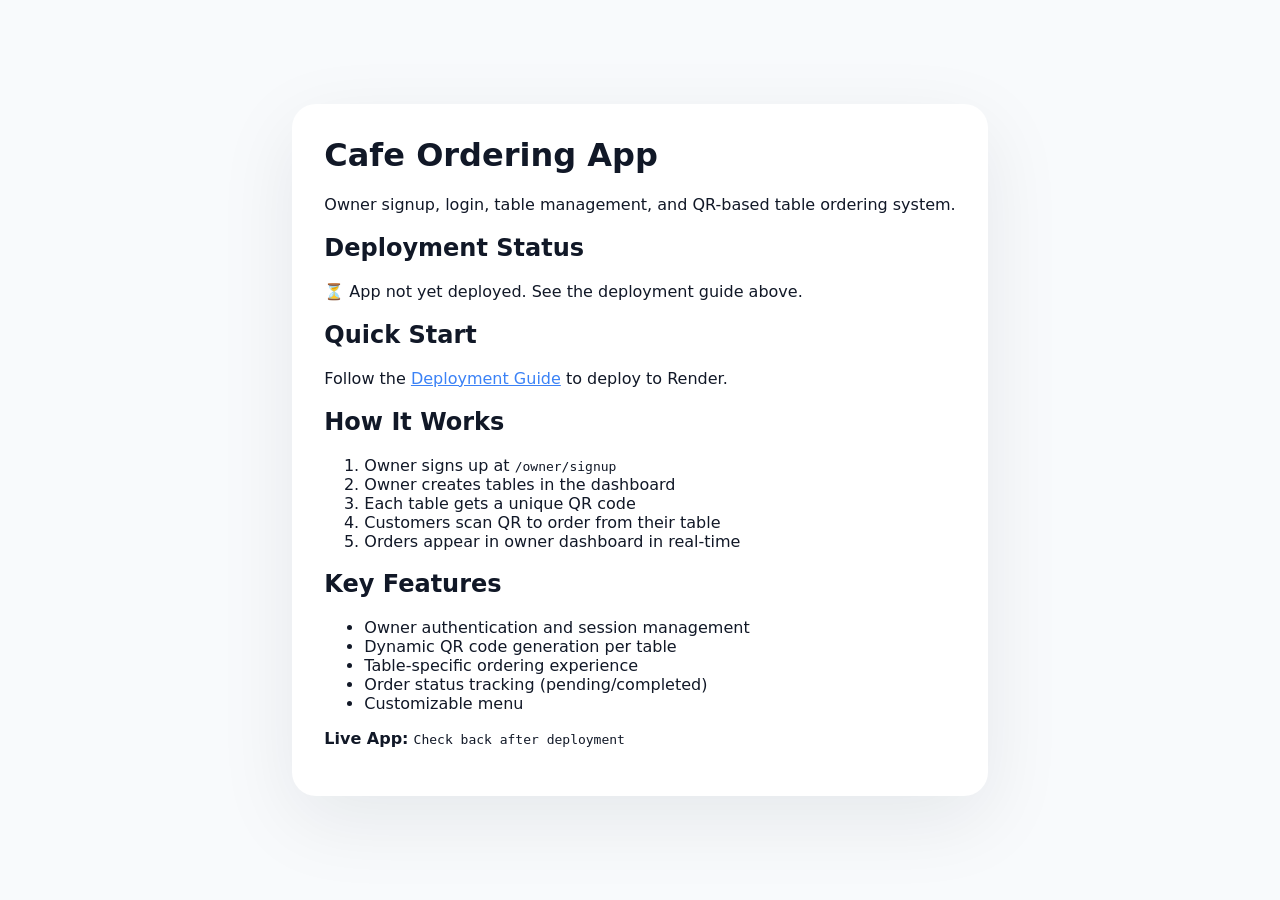
<file: docs/index.html>
<!DOCTYPE html>
<html lang="en">
  <head>
    <meta charset="UTF-8" />
    <meta name="viewport" content="width=device-width, initial-scale=1.0" />
    <title>Cafe Ordering App</title>
    <style>
      body {
        margin: 0;
        min-height: 100vh;
        display: flex;
        align-items: center;
        justify-content: center;
        font-family: Inter, system-ui, sans-serif;
        background: #f8fafc;
        color: #111827;
      }
      .card {
        max-width: 680px;
        margin: 1rem;
        padding: 2rem;
        border-radius: 24px;
        background: white;
        box-shadow: 0 24px 80px rgba(15, 23, 42, 0.08);
      }
      h1 {
        margin-top: 0;
      }
      a {
        color: #3b82f6;
      }
    </style>
  </head>
  <body>
    <div class="card">
      <h1>Cafe Ordering App</h1>
      <p>Owner signup, login, table management, and QR-based table ordering system.</p>
      
      <h2>Deployment Status</h2>
      <p id="status">🔄 Checking deployment status...</p>
      
      <h2>Quick Start</h2>
      <p>Follow the <a href="https://github.com/k89293676-creator/Cafe-ordering/blob/main/DEPLOYMENT.md">Deployment Guide</a> to deploy to Render.</p>
      
      <h2>How It Works</h2>
      <ol>
        <li>Owner signs up at <code>/owner/signup</code></li>
        <li>Owner creates tables in the dashboard</li>
        <li>Each table gets a unique QR code</li>
        <li>Customers scan QR to order from their table</li>
        <li>Orders appear in owner dashboard in real-time</li>
      </ol>
      
      <h2>Key Features</h2>
      <ul>
        <li>Owner authentication and session management</li>
        <li>Dynamic QR code generation per table</li>
        <li>Table-specific ordering experience</li>
        <li>Order status tracking (pending/completed)</li>
        <li>Customizable menu</li>
      </ul>
      
      <p><strong>Live App:</strong> <code id="live-url">Deploying...</code></p>
    </div>
    
    <script>
      // Check if app is deployed and update status
      async function checkDeployment() {
        try {
          // Replace with your actual Render URL when deployed
          const deployedUrl = localStorage.getItem('cafeAppUrl');
          if (deployedUrl) {
            document.getElementById('status').innerHTML = '✅ App is live!';
            document.getElementById('live-url').textContent = deployedUrl;
            // Create button to navigate to app
            const btn = document.createElement('a');
            btn.href = deployedUrl + '/owner/signup';
            btn.className = 'btn';
            btn.textContent = 'Go to Owner Portal';
            btn.style.display = 'inline-block';
            btn.style.marginTop = '1rem';
            btn.style.padding = '0.75rem 1.5rem';
            btn.style.background = '#3b82f6';
            btn.style.color = 'white';
            btn.style.textDecoration = 'none';
            btn.style.borderRadius = '12px';
            document.querySelector('.card').appendChild(btn);
          } else {
            document.getElementById('status').innerHTML = '⏳ App not yet deployed. See the deployment guide above.';
            document.getElementById('live-url').textContent = 'Check back after deployment';
          }
        } catch (e) {
          document.getElementById('status').innerHTML = '❌ Deployment status unavailable';
        }
      }
      checkDeployment();
    </script>
  </body>
</html>
</file>
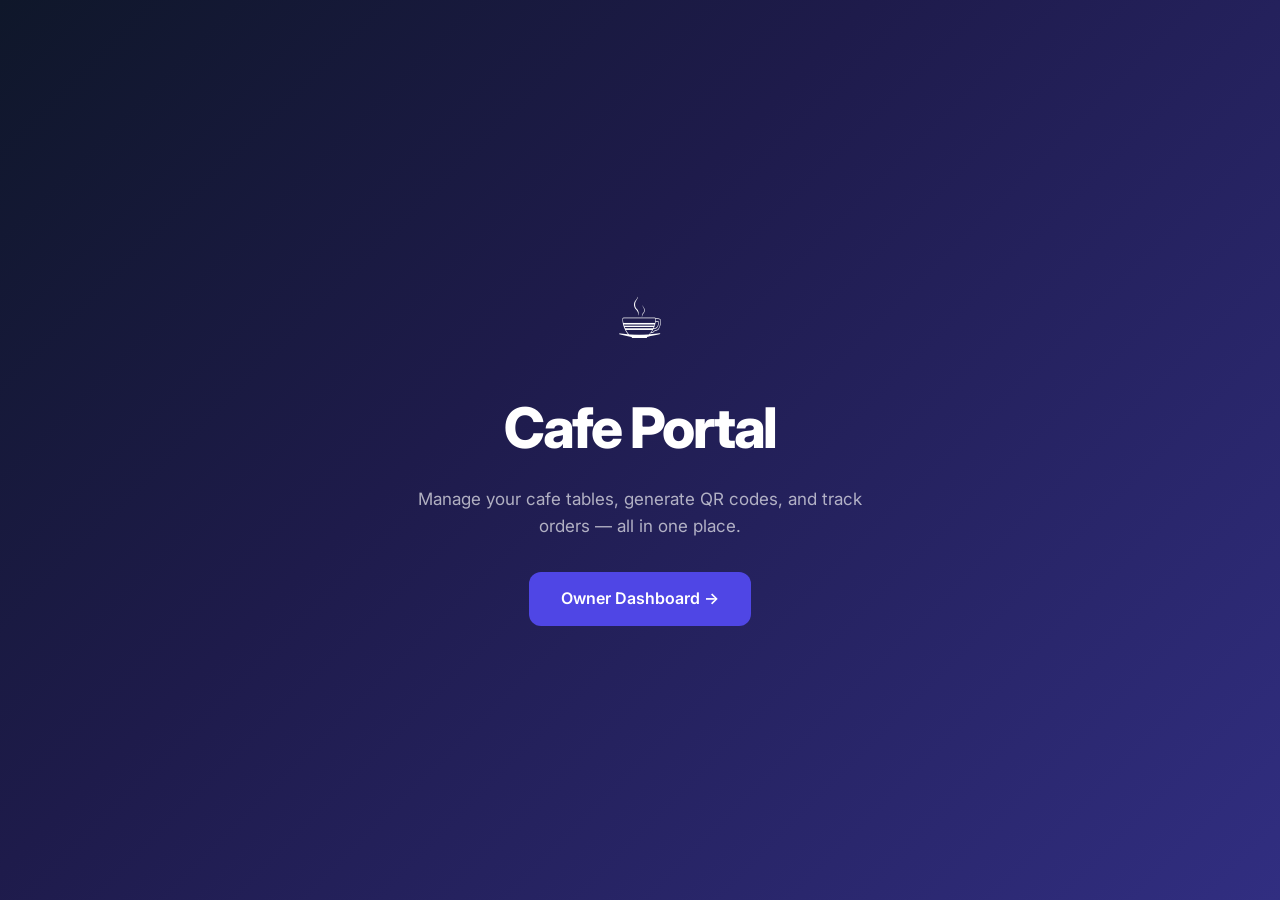
<file: templates/index.html>
<!DOCTYPE html>
<html lang="en">
<head>
  <meta charset="UTF-8" />
  <meta name="viewport" content="width=device-width, initial-scale=1.0" />
  <title>Cafe Portal</title>
  <link rel="stylesheet" href="/static/css/styles.css" />
</head>
<body>
<div class="home-hero">
  <div class="home-icon">☕</div>
  <h1>Cafe Portal</h1>
  <p>Manage your cafe tables, generate QR codes, and track orders — all in one place.</p>
  <div class="home-actions">
    <a class="btn btn-primary" href="/owner/login" style="font-size:1rem;padding:0.875rem 2rem;">
      Owner Dashboard →
    </a>
  </div>
</div>
</body>
</html>
</file>
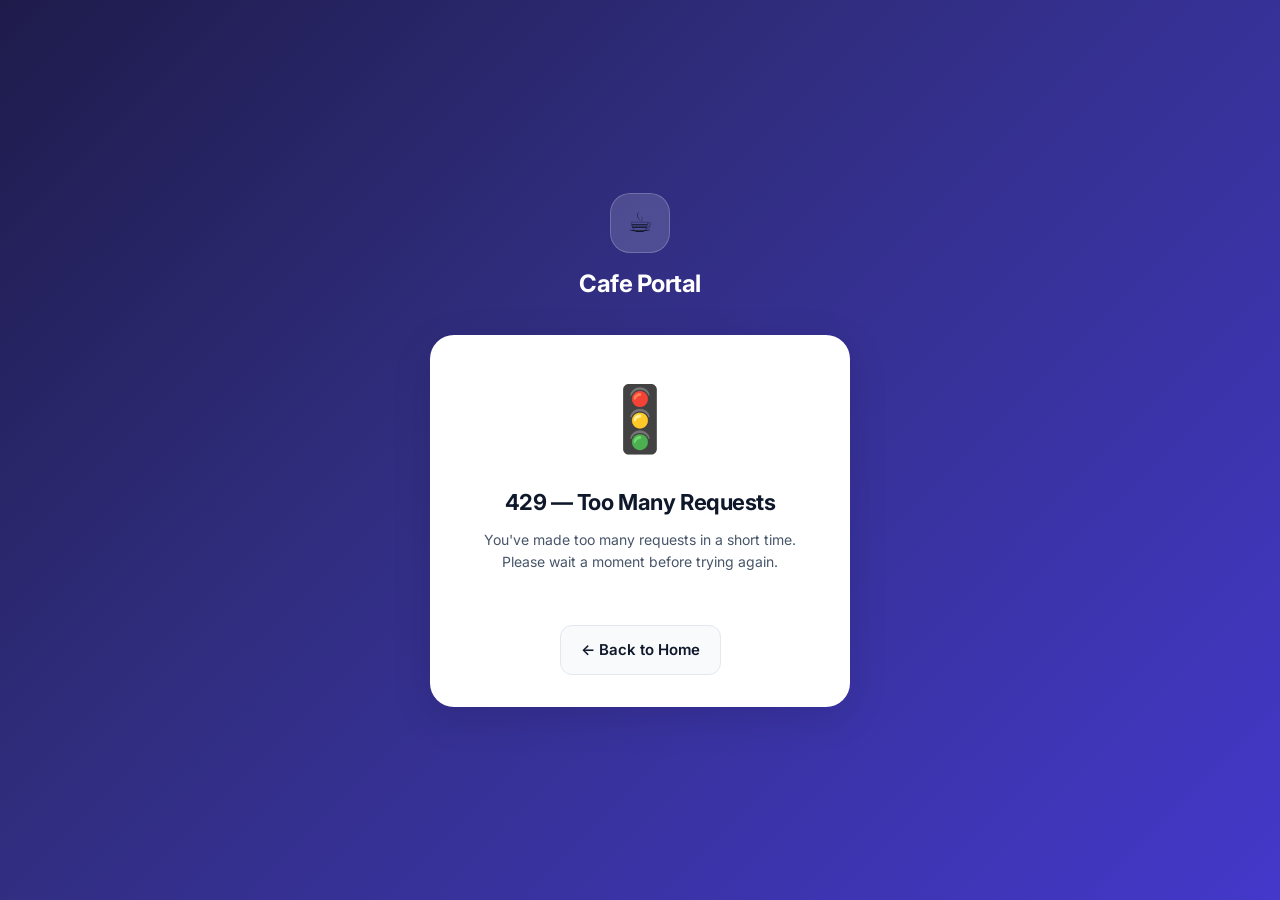
<file: templates/errors/429.html>
<!DOCTYPE html>
<html lang="en">
<head>
  <meta charset="UTF-8" />
  <meta name="viewport" content="width=device-width, initial-scale=1.0" />
  <title>Too Many Requests — Cafe Portal</title>
  <link rel="stylesheet" href="/static/css/styles.css" />
</head>
<body>
<div class="auth-page">
  <div class="auth-logo">
    <div class="auth-logo-icon">☕</div>
    <h1>Cafe Portal</h1>
  </div>
  <div class="auth-card" style="text-align:center;">
    <div style="font-size:4rem;margin-bottom:1rem;">🚦</div>
    <h2 style="margin:0 0 0.5rem;">429 — Too Many Requests</h2>
    <p class="subtitle">You've made too many requests in a short time. Please wait a moment before trying again.</p>
    <a href="/" class="btn btn-secondary" style="margin-top:1.5rem;display:inline-block;">← Back to Home</a>
  </div>
</div>
</body>
</html>
</file>
<file: static/css/styles.css>
@import url('https://fonts.googleapis.com/css2?family=Inter:wght@300;400;500;600;700;800&display=swap');

*, *::before, *::after {
  box-sizing: border-box;
}

:root {
  --primary: #4f46e5;
  --primary-dark: #3730a3;
  --primary-light: #ede9fe;
  --accent: #f59e0b;
  --accent-light: #fef3c7;
  --success: #10b981;
  --success-light: #d1fae5;
  --danger: #ef4444;
  --danger-light: #fee2e2;
  --warning: #f97316;
  --warning-light: #ffedd5;
  --surface: #ffffff;
  --surface-alt: #f8fafc;
  --border: #e2e8f0;
  --border-dark: #cbd5e1;
  --text-primary: #0f172a;
  --text-secondary: #475569;
  --text-muted: #94a3b8;
  --shadow-sm: 0 1px 3px rgba(0,0,0,.08), 0 1px 2px rgba(0,0,0,.06);
  --shadow: 0 4px 16px rgba(0,0,0,.08);
  --shadow-lg: 0 10px 40px rgba(0,0,0,.12);
  --radius-sm: 8px;
  --radius: 12px;
  --radius-lg: 16px;
  --radius-xl: 24px;
}

body {
  margin: 0;
  font-family: 'Inter', system-ui, -apple-system, sans-serif;
  background: #f1f5f9;
  color: var(--text-primary);
  line-height: 1.6;
  -webkit-font-smoothing: antialiased;
}

/* ===================== AUTH PAGES ===================== */

.auth-page {
  min-height: 100vh;
  display: flex;
  flex-direction: column;
  align-items: center;
  justify-content: center;
  background: linear-gradient(135deg, #1e1b4b 0%, #312e81 40%, #4338ca 100%);
  padding: 2rem 1rem;
}

.auth-logo {
  margin-bottom: 2rem;
  text-align: center;
}

.auth-logo-icon {
  width: 60px;
  height: 60px;
  background: rgba(255,255,255,0.15);
  border-radius: 20px;
  display: flex;
  align-items: center;
  justify-content: center;
  font-size: 1.75rem;
  margin: 0 auto 0.75rem;
  backdrop-filter: blur(10px);
  border: 1px solid rgba(255,255,255,0.2);
}

.auth-logo h1 {
  color: white;
  font-size: 1.5rem;
  font-weight: 700;
  margin: 0;
  letter-spacing: -0.02em;
}

.auth-logo p {
  color: rgba(255,255,255,0.6);
  margin: 0.25rem 0 0;
  font-size: 0.875rem;
}

.auth-card {
  background: white;
  border-radius: var(--radius-xl);
  padding: 2rem;
  width: 100%;
  max-width: 420px;
  box-shadow: var(--shadow-lg);
}

.auth-card h2 {
  margin: 0 0 0.375rem;
  font-size: 1.375rem;
  font-weight: 700;
  color: var(--text-primary);
  letter-spacing: -0.02em;
}

.auth-card .subtitle {
  color: var(--text-secondary);
  font-size: 0.875rem;
  margin: 0 0 1.75rem;
}

.form-group {
  display: flex;
  flex-direction: column;
  gap: 0.375rem;
  margin-bottom: 1rem;
}

.form-group label {
  font-size: 0.875rem;
  font-weight: 600;
  color: var(--text-primary);
}

.form-group input {
  padding: 0.75rem 1rem;
  border: 1.5px solid var(--border);
  border-radius: var(--radius);
  font-size: 0.9375rem;
  font-family: inherit;
  color: var(--text-primary);
  transition: border-color 0.15s, box-shadow 0.15s;
  outline: none;
  width: 100%;
}

.form-group input:focus {
  border-color: var(--primary);
  box-shadow: 0 0 0 3px rgba(79,70,229,0.12);
}

.btn {
  display: inline-flex;
  align-items: center;
  justify-content: center;
  gap: 0.5rem;
  padding: 0.75rem 1.25rem;
  border: none;
  border-radius: var(--radius);
  font-family: inherit;
  font-size: 0.9375rem;
  font-weight: 600;
  cursor: pointer;
  transition: all 0.15s;
  text-decoration: none;
  white-space: nowrap;
}

.btn-primary {
  background: var(--primary);
  color: white;
}

.btn-primary:hover {
  background: var(--primary-dark);
  transform: translateY(-1px);
  box-shadow: 0 4px 12px rgba(79,70,229,0.3);
}

.btn-secondary {
  background: var(--surface-alt);
  color: var(--text-primary);
  border: 1.5px solid var(--border);
}

.btn-secondary:hover {
  background: var(--border);
}

.btn-danger {
  background: transparent;
  color: var(--danger);
  border: 1.5px solid var(--danger);
}

.btn-danger:hover {
  background: var(--danger-light);
}

.btn-ghost {
  background: transparent;
  color: var(--text-secondary);
}

.btn-ghost:hover {
  background: var(--surface-alt);
  color: var(--text-primary);
}

.btn-sm {
  padding: 0.5rem 0.875rem;
  font-size: 0.8125rem;
}

.btn-full {
  width: 100%;
}

.btn-icon {
  padding: 0.5rem;
  border-radius: var(--radius-sm);
}

.auth-footer {
  margin-top: 1.5rem;
  text-align: center;
  font-size: 0.875rem;
  color: var(--text-secondary);
}

.auth-footer a {
  color: var(--primary);
  font-weight: 600;
  text-decoration: none;
}

.auth-footer a:hover {
  text-decoration: underline;
}

.alert {
  padding: 0.875rem 1rem;
  border-radius: var(--radius);
  font-size: 0.875rem;
  margin-bottom: 1rem;
  font-weight: 500;
}

.alert-error {
  background: var(--danger-light);
  color: #991b1b;
  border: 1px solid #fca5a5;
}

.alert-success {
  background: var(--success-light);
  color: #065f46;
  border: 1px solid #6ee7b7;
}

.alert-info {
  background: var(--primary-light);
  color: #3730a3;
  border: 1px solid #c4b5fd;
}

.otp-hint {
  background: linear-gradient(135deg, #fef3c7, #fde68a);
  border: 1.5px solid #f59e0b;
  border-radius: var(--radius);
  padding: 1rem;
  margin-bottom: 1.25rem;
  text-align: center;
}

.otp-hint .otp-label {
  font-size: 0.8125rem;
  font-weight: 600;
  color: #92400e;
  text-transform: uppercase;
  letter-spacing: 0.06em;
}

.otp-hint .otp-code {
  font-size: 2rem;
  font-weight: 800;
  color: #78350f;
  letter-spacing: 0.25em;
  font-variant-numeric: tabular-nums;
}

.otp-hint .otp-note {
  font-size: 0.75rem;
  color: #92400e;
  margin-top: 0.25rem;
}

/* ===================== DASHBOARD LAYOUT ===================== */

.dashboard-wrapper {
  display: flex;
  min-height: 100vh;
}

.sidebar {
  width: 260px;
  background: #0f172a;
  display: flex;
  flex-direction: column;
  flex-shrink: 0;
  position: fixed;
  top: 0;
  left: 0;
  height: 100vh;
  overflow-y: auto;
  z-index: 100;
}

.sidebar-brand {
  padding: 1.5rem;
  border-bottom: 1px solid rgba(255,255,255,0.07);
}

.sidebar-brand-inner {
  display: flex;
  align-items: center;
  gap: 0.75rem;
}

.brand-icon {
  width: 38px;
  height: 38px;
  background: var(--primary);
  border-radius: 10px;
  display: flex;
  align-items: center;
  justify-content: center;
  font-size: 1.125rem;
  flex-shrink: 0;
}

.brand-text h2 {
  margin: 0;
  font-size: 1rem;
  font-weight: 700;
  color: white;
  line-height: 1.2;
}

.brand-text span {
  font-size: 0.75rem;
  color: rgba(255,255,255,0.4);
}

.sidebar-nav {
  padding: 1rem 0.75rem;
  flex: 1;
}

.sidebar-section-label {
  font-size: 0.6875rem;
  font-weight: 700;
  text-transform: uppercase;
  letter-spacing: 0.1em;
  color: rgba(255,255,255,0.3);
  padding: 0 0.75rem;
  margin: 1rem 0 0.5rem;
}

.sidebar-section-label:first-child {
  margin-top: 0.25rem;
}

.sidebar-link {
  display: flex;
  align-items: center;
  gap: 0.75rem;
  padding: 0.625rem 0.75rem;
  border-radius: var(--radius-sm);
  text-decoration: none;
  color: rgba(255,255,255,0.55);
  font-size: 0.9rem;
  font-weight: 500;
  transition: all 0.15s;
  cursor: pointer;
  border: none;
  background: none;
  width: 100%;
  text-align: left;
}

.sidebar-link:hover {
  background: rgba(255,255,255,0.07);
  color: white;
}

.sidebar-link.active {
  background: var(--primary);
  color: white;
}

.sidebar-link .link-icon {
  font-size: 1.1rem;
  width: 20px;
  text-align: center;
  flex-shrink: 0;
}

.sidebar-link .link-badge {
  margin-left: auto;
  background: var(--danger);
  color: white;
  font-size: 0.6875rem;
  font-weight: 700;
  padding: 0.125rem 0.5rem;
  border-radius: 999px;
  min-width: 20px;
  text-align: center;
}

.sidebar-footer {
  padding: 1rem 0.75rem;
  border-top: 1px solid rgba(255,255,255,0.07);
}

.sidebar-user {
  display: flex;
  align-items: center;
  gap: 0.75rem;
  padding: 0.625rem 0.75rem;
  border-radius: var(--radius-sm);
}

.user-avatar {
  width: 32px;
  height: 32px;
  background: var(--primary);
  border-radius: 50%;
  display: flex;
  align-items: center;
  justify-content: center;
  font-size: 0.8125rem;
  font-weight: 700;
  color: white;
  flex-shrink: 0;
}

.user-info .user-name {
  font-size: 0.875rem;
  font-weight: 600;
  color: white;
  line-height: 1.2;
}

.user-info .user-role {
  font-size: 0.75rem;
  color: rgba(255,255,255,0.4);
}

.dashboard-main {
  margin-left: 260px;
  flex: 1;
  min-height: 100vh;
  display: flex;
  flex-direction: column;
}

.dashboard-topbar {
  background: white;
  border-bottom: 1px solid var(--border);
  padding: 1rem 2rem;
  display: flex;
  align-items: center;
  justify-content: space-between;
  gap: 1rem;
  position: sticky;
  top: 0;
  z-index: 50;
}

.topbar-title h1 {
  margin: 0;
  font-size: 1.25rem;
  font-weight: 700;
  color: var(--text-primary);
  letter-spacing: -0.02em;
}

.topbar-title p {
  margin: 0;
  font-size: 0.8125rem;
  color: var(--text-secondary);
}

.topbar-actions {
  display: flex;
  align-items: center;
  gap: 0.75rem;
}

.dashboard-content {
  padding: 2rem;
  flex: 1;
}

/* ===================== STATS CARDS ===================== */

.stats-grid {
  display: grid;
  grid-template-columns: repeat(3, 1fr);
  gap: 1.25rem;
  margin-bottom: 2rem;
}

.stat-card {
  background: white;
  border-radius: var(--radius-lg);
  padding: 1.5rem;
  border: 1px solid var(--border);
  box-shadow: var(--shadow-sm);
  display: flex;
  align-items: center;
  gap: 1rem;
}

.stat-icon {
  width: 52px;
  height: 52px;
  border-radius: var(--radius);
  display: flex;
  align-items: center;
  justify-content: center;
  font-size: 1.375rem;
  flex-shrink: 0;
}

.stat-icon.purple { background: var(--primary-light); }
.stat-icon.amber { background: var(--accent-light); }
.stat-icon.green { background: var(--success-light); }

.stat-info .stat-value {
  font-size: 1.875rem;
  font-weight: 800;
  color: var(--text-primary);
  line-height: 1;
  letter-spacing: -0.03em;
}

.stat-info .stat-label {
  font-size: 0.8125rem;
  color: var(--text-secondary);
  font-weight: 500;
  margin-top: 0.25rem;
}

/* ===================== TABS ===================== */

.tab-bar {
  display: flex;
  gap: 0.25rem;
  background: white;
  padding: 0.375rem;
  border-radius: var(--radius-lg);
  border: 1px solid var(--border);
  margin-bottom: 1.75rem;
  box-shadow: var(--shadow-sm);
  overflow-x: auto;
}

.tab-btn {
  display: flex;
  align-items: center;
  gap: 0.5rem;
  padding: 0.625rem 1.125rem;
  border-radius: var(--radius-sm);
  border: none;
  background: transparent;
  cursor: pointer;
  font-family: inherit;
  font-size: 0.875rem;
  font-weight: 600;
  color: var(--text-secondary);
  transition: all 0.15s;
  white-space: nowrap;
  text-decoration: none;
}

.tab-btn:hover {
  background: var(--surface-alt);
  color: var(--text-primary);
}

.tab-btn.active {
  background: var(--primary);
  color: white;
  box-shadow: 0 2px 8px rgba(79,70,229,0.25);
}

.tab-btn .tab-count {
  background: var(--danger);
  color: white;
  font-size: 0.6875rem;
  font-weight: 700;
  padding: 0.125rem 0.4rem;
  border-radius: 999px;
}

.tab-btn.active .tab-count {
  background: rgba(255,255,255,0.25);
}

.tab-panel {
  display: none;
}

.tab-panel.active {
  display: block;
}

/* ===================== CARDS & PANELS ===================== */

.card {
  background: white;
  border-radius: var(--radius-lg);
  border: 1px solid var(--border);
  box-shadow: var(--shadow-sm);
  overflow: hidden;
}

.card-header {
  padding: 1.25rem 1.5rem;
  border-bottom: 1px solid var(--border);
  display: flex;
  align-items: center;
  justify-content: space-between;
  gap: 1rem;
  flex-wrap: wrap;
}

.card-header h3 {
  margin: 0;
  font-size: 1rem;
  font-weight: 700;
  color: var(--text-primary);
}

.card-header .card-subtitle {
  font-size: 0.8125rem;
  color: var(--text-secondary);
  margin: 0.125rem 0 0;
}

.card-body {
  padding: 1.5rem;
}

.section-title {
  font-size: 1.0625rem;
  font-weight: 700;
  color: var(--text-primary);
  margin: 0 0 1rem;
  letter-spacing: -0.01em;
}

/* ===================== TABLES (dashboard table list) ===================== */

.tables-layout {
  display: grid;
  grid-template-columns: 340px 1fr;
  gap: 1.5rem;
  align-items: start;
}

.table-form-card {
  background: white;
  border-radius: var(--radius-lg);
  padding: 1.5rem;
  border: 1px solid var(--border);
  box-shadow: var(--shadow-sm);
}

.table-form-card h3 {
  margin: 0 0 1.25rem;
  font-size: 1rem;
  font-weight: 700;
}

.field {
  display: flex;
  flex-direction: column;
  gap: 0.375rem;
  margin-bottom: 1rem;
}

.field label {
  font-size: 0.875rem;
  font-weight: 600;
  color: var(--text-primary);
}

.field input,
.field select,
.field textarea {
  padding: 0.75rem 1rem;
  border: 1.5px solid var(--border);
  border-radius: var(--radius);
  font-family: inherit;
  font-size: 0.9375rem;
  color: var(--text-primary);
  transition: border-color 0.15s, box-shadow 0.15s;
  outline: none;
  width: 100%;
  background: white;
}

.field input:focus,
.field select:focus,
.field textarea:focus {
  border-color: var(--primary);
  box-shadow: 0 0 0 3px rgba(79,70,229,0.12);
}

.field textarea {
  resize: vertical;
  min-height: 100px;
  font-family: ui-monospace, monospace;
  font-size: 0.8125rem;
}

.tables-grid {
  display: grid;
  gap: 1rem;
}

.table-item {
  background: white;
  border: 1px solid var(--border);
  border-radius: var(--radius-lg);
  padding: 1.25rem;
  display: flex;
  align-items: center;
  gap: 1rem;
  box-shadow: var(--shadow-sm);
  transition: box-shadow 0.15s;
}

.table-item:hover {
  box-shadow: var(--shadow);
}

.table-qr-wrap {
  flex-shrink: 0;
  width: 80px;
  height: 80px;
  border-radius: var(--radius);
  overflow: hidden;
  border: 1px solid var(--border);
  background: var(--surface-alt);
}

.table-qr-wrap img {
  width: 100%;
  height: 100%;
  object-fit: contain;
  display: block;
}

.table-info {
  flex: 1;
  min-width: 0;
}

.table-info h4 {
  margin: 0 0 0.25rem;
  font-size: 0.9375rem;
  font-weight: 700;
  color: var(--text-primary);
}

.table-info .table-id {
  font-size: 0.75rem;
  color: var(--text-muted);
  font-family: ui-monospace, monospace;
  margin-bottom: 0.375rem;
}

.table-info a {
  font-size: 0.8125rem;
  color: var(--primary);
  text-decoration: none;
  font-weight: 500;
}

.table-info a:hover {
  text-decoration: underline;
}

.table-actions-wrap {
  display: flex;
  flex-direction: column;
  gap: 0.5rem;
  align-items: flex-end;
  flex-shrink: 0;
}

/* ===================== MENU MANAGEMENT ===================== */

.menu-layout {
  display: grid;
  grid-template-columns: 1fr 1fr;
  gap: 1.5rem;
}

.category-item {
  background: var(--surface-alt);
  border: 1px solid var(--border);
  border-radius: var(--radius);
  padding: 1rem;
  margin-bottom: 0.75rem;
}

.category-header {
  display: flex;
  align-items: center;
  gap: 0.75rem;
  flex-wrap: wrap;
}

.category-name {
  font-weight: 700;
  font-size: 0.9375rem;
  color: var(--text-primary);
  flex: 1;
}

.category-count {
  font-size: 0.75rem;
  color: var(--text-secondary);
  background: white;
  border: 1px solid var(--border);
  padding: 0.2rem 0.6rem;
  border-radius: 999px;
}

.category-rename-form {
  display: flex;
  gap: 0.5rem;
  align-items: center;
  margin-top: 0.75rem;
}

.category-rename-form input {
  flex: 1;
  padding: 0.5rem 0.75rem;
  border: 1.5px solid var(--border);
  border-radius: var(--radius-sm);
  font-family: inherit;
  font-size: 0.875rem;
  outline: none;
}

.category-rename-form input:focus {
  border-color: var(--primary);
}

.menu-items-list {
  margin-top: 0.75rem;
  display: flex;
  flex-direction: column;
  gap: 0.5rem;
}

.menu-item-row {
  background: white;
  border: 1px solid var(--border);
  border-radius: var(--radius-sm);
  padding: 0.875rem 1rem;
  display: grid;
  gap: 0.75rem;
}

.menu-item-row .item-row-grid {
  display: grid;
  grid-template-columns: 1fr 100px;
  gap: 0.5rem;
}

.menu-item-row .item-name {
  font-weight: 600;
  font-size: 0.9rem;
}

.menu-item-row .item-price {
  font-weight: 700;
  color: var(--primary);
  font-size: 0.9rem;
  text-align: right;
}

.item-edit-form {
  display: none;
  grid-template-columns: 1fr 1fr;
  gap: 0.5rem;
  margin-top: 0.5rem;
}

.item-edit-form.open {
  display: grid;
}

.item-edit-form input {
  padding: 0.5rem 0.75rem;
  border: 1.5px solid var(--border);
  border-radius: var(--radius-sm);
  font-family: inherit;
  font-size: 0.875rem;
  outline: none;
  width: 100%;
}

.item-edit-form input:focus {
  border-color: var(--primary);
}

.item-edit-form .full-col {
  grid-column: 1 / -1;
}

.item-row-actions {
  display: flex;
  gap: 0.5rem;
  align-items: center;
}

/* ===================== ORDERS ===================== */

.orders-layout {
  display: grid;
  grid-template-columns: 1fr 1fr;
  gap: 1.5rem;
}

.order-card {
  background: white;
  border: 1px solid var(--border);
  border-radius: var(--radius-lg);
  padding: 1.25rem;
  box-shadow: var(--shadow-sm);
  margin-bottom: 0.75rem;
  transition: box-shadow 0.15s;
}

.order-card:hover {
  box-shadow: var(--shadow);
}

.order-card-head {
  display: flex;
  align-items: flex-start;
  justify-content: space-between;
  gap: 0.75rem;
  margin-bottom: 0.75rem;
}

.order-id {
  font-size: 0.75rem;
  font-weight: 700;
  text-transform: uppercase;
  letter-spacing: 0.06em;
  color: var(--text-muted);
}

.order-table-badge {
  display: inline-flex;
  align-items: center;
  gap: 0.25rem;
  background: var(--primary-light);
  color: var(--primary);
  font-size: 0.75rem;
  font-weight: 700;
  padding: 0.25rem 0.625rem;
  border-radius: 999px;
}

.order-customer {
  font-size: 1rem;
  font-weight: 700;
  color: var(--text-primary);
  margin: 0.25rem 0;
}

.order-time {
  font-size: 0.75rem;
  color: var(--text-muted);
}

.order-items-list {
  border-top: 1px solid var(--border);
  padding-top: 0.75rem;
  margin-bottom: 0.75rem;
}

.order-line {
  display: flex;
  justify-content: space-between;
  font-size: 0.8125rem;
  color: var(--text-secondary);
  padding: 0.2rem 0;
}

.order-total-row {
  display: flex;
  justify-content: space-between;
  align-items: center;
  border-top: 1px solid var(--border);
  padding-top: 0.75rem;
  margin-top: 0.5rem;
}

.order-total-label {
  font-size: 0.875rem;
  font-weight: 600;
  color: var(--text-secondary);
}

.order-total-value {
  font-size: 1.0625rem;
  font-weight: 800;
  color: var(--text-primary);
}

.order-status-badge {
  display: inline-flex;
  align-items: center;
  gap: 0.25rem;
  font-size: 0.75rem;
  font-weight: 700;
  padding: 0.25rem 0.625rem;
  border-radius: 999px;
}

.status-pending {
  background: var(--warning-light);
  color: var(--warning);
}

.status-completed {
  background: var(--success-light);
  color: var(--success);
}

.order-card.completed-order {
  opacity: 0.75;
}

/* ===================== FLASH MESSAGES ===================== */

.flash-container {
  margin-bottom: 1.5rem;
}

/* ===================== EMPTY STATES ===================== */

.empty-state {
  text-align: center;
  padding: 3rem 2rem;
  color: var(--text-muted);
}

.empty-state .empty-icon {
  font-size: 2.5rem;
  margin-bottom: 0.75rem;
}

.empty-state h4 {
  margin: 0 0 0.375rem;
  font-size: 0.9375rem;
  font-weight: 700;
  color: var(--text-secondary);
}

.empty-state p {
  margin: 0;
  font-size: 0.875rem;
}

/* ===================== TABLE ORDER PAGE ===================== */

.order-page-header {
  background: linear-gradient(135deg, #0f172a 0%, #1e1b4b 50%, #312e81 100%);
  color: white;
  padding: 2rem 1.5rem;
}

.order-page-header .cafe-name {
  font-size: 0.8125rem;
  font-weight: 600;
  text-transform: uppercase;
  letter-spacing: 0.1em;
  color: rgba(255,255,255,0.5);
  margin-bottom: 0.375rem;
}

.order-page-header h1 {
  margin: 0 0 0.25rem;
  font-size: 1.75rem;
  font-weight: 800;
  letter-spacing: -0.03em;
}

.order-page-header p {
  margin: 0;
  color: rgba(255,255,255,0.6);
  font-size: 0.875rem;
}

.order-page-main {
  max-width: 1100px;
  margin: 0 auto;
  padding: 1.5rem;
  display: grid;
  grid-template-columns: 1.7fr 1fr;
  gap: 1.5rem;
  align-items: start;
}

.menu-section {
  background: white;
  border-radius: var(--radius-xl);
  box-shadow: var(--shadow);
  overflow: hidden;
}

.menu-section-header {
  padding: 1.25rem 1.5rem;
  border-bottom: 1px solid var(--border);
  display: flex;
  align-items: center;
  justify-content: space-between;
  gap: 1rem;
  flex-wrap: wrap;
}

.menu-section-header h2 {
  margin: 0;
  font-size: 1.0625rem;
  font-weight: 700;
}

.search-input {
  padding: 0.625rem 1rem;
  border: 1.5px solid var(--border);
  border-radius: 999px;
  font-family: inherit;
  font-size: 0.875rem;
  outline: none;
  width: 200px;
  transition: border-color 0.15s;
}

.search-input:focus {
  border-color: var(--primary);
}

.menu-body {
  padding: 1.25rem 1.5rem;
}

.menu-category {
  margin-bottom: 1.75rem;
}

.menu-category:last-child {
  margin-bottom: 0;
}

.menu-category-title {
  font-size: 0.8125rem;
  font-weight: 700;
  text-transform: uppercase;
  letter-spacing: 0.08em;
  color: var(--text-muted);
  margin: 0 0 0.75rem;
  padding-bottom: 0.5rem;
  border-bottom: 1px solid var(--border);
}

.menu-items {
  display: flex;
  flex-direction: column;
  gap: 0.625rem;
}

.menu-item {
  display: flex;
  align-items: center;
  justify-content: space-between;
  gap: 1rem;
  padding: 0.875rem;
  border: 1px solid var(--border);
  border-radius: var(--radius);
  transition: all 0.15s;
}

.menu-item:hover {
  border-color: var(--primary);
  box-shadow: 0 0 0 3px rgba(79,70,229,0.08);
}

.menu-item-info h4 {
  margin: 0 0 0.25rem;
  font-size: 0.9375rem;
  font-weight: 600;
  color: var(--text-primary);
}

.menu-item-info .item-desc {
  font-size: 0.8125rem;
  color: var(--text-secondary);
  margin: 0;
}

.menu-item-info .item-tags {
  display: flex;
  flex-wrap: wrap;
  gap: 0.25rem;
  margin-top: 0.375rem;
}

.item-tag {
  font-size: 0.6875rem;
  font-weight: 600;
  background: var(--surface-alt);
  color: var(--text-secondary);
  padding: 0.15rem 0.5rem;
  border-radius: 999px;
  border: 1px solid var(--border);
}

.menu-item-right {
  display: flex;
  flex-direction: column;
  align-items: flex-end;
  gap: 0.5rem;
  flex-shrink: 0;
}

.item-price {
  font-size: 1rem;
  font-weight: 700;
  color: var(--text-primary);
}

.add-btn {
  padding: 0.5rem 1rem;
  background: var(--primary);
  color: white;
  border: none;
  border-radius: var(--radius-sm);
  font-family: inherit;
  font-size: 0.8125rem;
  font-weight: 700;
  cursor: pointer;
  transition: all 0.15s;
}

.add-btn:hover {
  background: var(--primary-dark);
  transform: translateY(-1px);
}

/* Cart */

.cart-section {
  background: white;
  border-radius: var(--radius-xl);
  box-shadow: var(--shadow);
  position: sticky;
  top: 1.5rem;
  overflow: hidden;
}

.cart-header {
  padding: 1.25rem 1.5rem;
  border-bottom: 1px solid var(--border);
  display: flex;
  align-items: center;
  justify-content: space-between;
}

.cart-header h2 {
  margin: 0;
  font-size: 1.0625rem;
  font-weight: 700;
}

.cart-count-badge {
  background: var(--primary);
  color: white;
  font-size: 0.75rem;
  font-weight: 700;
  padding: 0.2rem 0.6rem;
  border-radius: 999px;
}

.cart-body {
  padding: 1.25rem 1.5rem;
}

.cart-items {
  display: flex;
  flex-direction: column;
  gap: 0.625rem;
  margin-bottom: 1rem;
  min-height: 60px;
}

.cart-item {
  display: flex;
  align-items: center;
  gap: 0.75rem;
  padding: 0.75rem;
  background: var(--surface-alt);
  border-radius: var(--radius);
}

.cart-item-name {
  flex: 1;
  font-size: 0.875rem;
  font-weight: 600;
  color: var(--text-primary);
  min-width: 0;
}

.cart-item-controls {
  display: flex;
  align-items: center;
  gap: 0.375rem;
}

.qty-btn {
  width: 26px;
  height: 26px;
  border-radius: 50%;
  border: 1.5px solid var(--border);
  background: white;
  cursor: pointer;
  font-size: 0.875rem;
  font-weight: 700;
  display: flex;
  align-items: center;
  justify-content: center;
  color: var(--text-primary);
  transition: all 0.1s;
  flex-shrink: 0;
}

.qty-btn:hover {
  background: var(--primary);
  border-color: var(--primary);
  color: white;
}

.qty-value {
  font-size: 0.875rem;
  font-weight: 700;
  min-width: 1.25rem;
  text-align: center;
}

.cart-item-total {
  font-size: 0.875rem;
  font-weight: 700;
  color: var(--primary);
  min-width: 50px;
  text-align: right;
}

.remove-btn {
  background: none;
  border: none;
  cursor: pointer;
  color: var(--text-muted);
  font-size: 1.1rem;
  line-height: 1;
  padding: 0.25rem;
  border-radius: 4px;
  transition: color 0.1s;
}

.remove-btn:hover {
  color: var(--danger);
}

.cart-divider {
  height: 1px;
  background: var(--border);
  margin: 1rem 0;
}

.cart-totals {
  display: flex;
  flex-direction: column;
  gap: 0.375rem;
  margin-bottom: 1rem;
}

.cart-row {
  display: flex;
  justify-content: space-between;
  font-size: 0.875rem;
  color: var(--text-secondary);
}

.cart-row.total {
  font-size: 1rem;
  font-weight: 800;
  color: var(--text-primary);
}

.checkout-input {
  padding: 0.75rem 1rem;
  border: 1.5px solid var(--border);
  border-radius: var(--radius);
  font-family: inherit;
  font-size: 0.9375rem;
  width: 100%;
  margin-bottom: 0.75rem;
  outline: none;
  transition: border-color 0.15s;
}

.checkout-input:focus {
  border-color: var(--primary);
  box-shadow: 0 0 0 3px rgba(79,70,229,0.12);
}

.checkout-response {
  margin-top: 0.75rem;
  padding: 0.875rem 1rem;
  border-radius: var(--radius);
  font-size: 0.875rem;
  display: none;
}

.checkout-response.visible {
  display: block;
}

/* ===================== INDEX PAGE ===================== */

.home-hero {
  background: linear-gradient(135deg, #0f172a 0%, #1e1b4b 40%, #312e81 100%);
  min-height: 100vh;
  display: flex;
  flex-direction: column;
  align-items: center;
  justify-content: center;
  text-align: center;
  padding: 3rem 1.5rem;
  color: white;
}

.home-icon {
  font-size: 3.5rem;
  margin-bottom: 1.25rem;
}

.home-hero h1 {
  font-size: clamp(2rem, 5vw, 3.5rem);
  font-weight: 800;
  margin: 0 0 0.75rem;
  letter-spacing: -0.04em;
}

.home-hero p {
  font-size: 1.0625rem;
  color: rgba(255,255,255,0.65);
  margin: 0 0 2rem;
  max-width: 480px;
}

.home-actions {
  display: flex;
  gap: 0.75rem;
  flex-wrap: wrap;
  justify-content: center;
}

/* ===================== RESPONSIVE ===================== */

@media (max-width: 1024px) {
  .menu-layout,
  .orders-layout {
    grid-template-columns: 1fr;
  }

  .tables-layout {
    grid-template-columns: 1fr;
  }

  .stats-grid {
    grid-template-columns: repeat(3, 1fr);
  }
}

@media (max-width: 900px) {
  .order-page-main {
    grid-template-columns: 1fr;
  }

  .cart-section {
    position: static;
  }

  .sidebar {
    display: none;
  }

  .dashboard-main {
    margin-left: 0;
  }

  .stats-grid {
    grid-template-columns: 1fr 1fr;
  }

  .dashboard-content {
    padding: 1rem;
  }

  .dashboard-topbar {
    padding: 1rem;
  }
}

@media (max-width: 500px) {
  .stats-grid {
    grid-template-columns: 1fr;
  }
}

/* ===================== UTILITIES ===================== */

.text-muted { color: var(--text-muted); font-size: 0.875rem; }
.text-danger { color: var(--danger); }
.font-mono { font-family: ui-monospace, monospace; }
.divider { height: 1px; background: var(--border); margin: 1.25rem 0; }
.flex { display: flex; }
.flex-wrap { flex-wrap: wrap; }
.items-center { align-items: center; }
.justify-between { justify-content: space-between; }
.gap-sm { gap: 0.5rem; }
.gap { gap: 0.75rem; }
.gap-lg { gap: 1rem; }
.mt-sm { margin-top: 0.5rem; }
.mt { margin-top: 0.75rem; }
.mt-lg { margin-top: 1rem; }
.mb { margin-bottom: 0.75rem; }
.sr-only { position: absolute; width: 1px; height: 1px; overflow: hidden; clip: rect(0,0,0,0); }

/* ===================== ORDER STATUS TRACKER (table ordering page) ===================== */

.status-preparing {
  background: #fef3c7;
  color: #92400e;
}

.status-ready {
  background: #d1fae5;
  color: #065f46;
}

.order-status-tracker {
  padding: 0.25rem 0;
}

.order-status-top {
  text-align: center;
  margin-bottom: 1.25rem;
}

.order-status-id {
  font-size: 0.8125rem;
  font-weight: 700;
  color: var(--text-muted);
  text-transform: uppercase;
  letter-spacing: 0.05em;
}

.order-status-customer {
  font-size: 1.125rem;
  font-weight: 700;
  color: var(--text-primary);
  margin-top: 0.125rem;
}

.order-status-steps {
  display: flex;
  align-items: flex-start;
  justify-content: space-between;
  margin: 1.25rem 0;
  gap: 0;
}

.status-step {
  display: flex;
  flex-direction: column;
  align-items: center;
  gap: 0.375rem;
  flex: 1;
  opacity: 0.35;
}

.status-step.done,
.status-step.active {
  opacity: 1;
}

.status-step-dot {
  width: 2rem;
  height: 2rem;
  border-radius: 50%;
  background: var(--surface-alt);
  border: 2px solid var(--border);
  display: flex;
  align-items: center;
  justify-content: center;
  font-size: 0.875rem;
  transition: background 0.3s, border-color 0.3s;
}

.status-step.done .status-step-dot {
  background: var(--success);
  border-color: var(--success);
  color: #fff;
  font-size: 0.75rem;
  font-weight: 700;
}

.status-step.active .status-step-dot {
  background: var(--primary);
  border-color: var(--primary);
  color: #fff;
}

.status-step-label {
  font-size: 0.6875rem;
  font-weight: 600;
  text-align: center;
  color: var(--text-muted);
  max-width: 4rem;
  line-height: 1.3;
}

.status-step.active .status-step-label {
  color: var(--primary);
}

.status-step-line {
  flex: 0 0 1rem;
  height: 2px;
  background: var(--border);
  margin-top: 1rem;
}

.order-status-current {
  display: flex;
  align-items: center;
  gap: 0.875rem;
  padding: 0.875rem 1rem;
  border-radius: var(--radius);
  margin: 1rem 0;
  background: var(--surface-alt);
}

.order-status-current-icon {
  font-size: 1.5rem;
  flex-shrink: 0;
}

.order-status-current-label {
  font-size: 0.9375rem;
  font-weight: 700;
  color: var(--text-primary);
}

.order-status-current-desc {
  font-size: 0.8125rem;
  color: var(--text-muted);
  margin-top: 0.125rem;
}

.order-status-hint {
  text-align: center;
  font-size: 0.75rem;
  color: var(--text-muted);
  margin-top: 0.75rem;
  font-style: italic;
}

.order-items-summary {
  background: var(--surface-alt);
  border-radius: var(--radius);
  padding: 0.75rem 1rem;
  font-size: 0.875rem;
}

/* ===================== NEW ORDER BANNER (owner dashboard) ===================== */

.new-order-banner {
  display: flex;
  align-items: center;
  justify-content: space-between;
  gap: 1rem;
  padding: 0.875rem 1.25rem;
  background: #fef3c7;
  border: 1.5px solid #fbbf24;
  border-radius: var(--radius);
  margin-bottom: 1.25rem;
  font-size: 0.9375rem;
  font-weight: 600;
  color: #92400e;
  animation: slideDown 0.3s ease;
  flex-wrap: wrap;
}

@keyframes slideDown {
  from { opacity: 0; transform: translateY(-8px); }
  to   { opacity: 1; transform: translateY(0); }
}

/* ===================== ENHANCED STATS (5-card grid) ===================== */

.stats-grid-5 {
  display: grid;
  grid-template-columns: repeat(5, 1fr);
  gap: 1rem;
  margin-bottom: 2rem;
}

.stat-icon.blue    { background: #dbeafe; }
.stat-icon.emerald { background: #d1fae5; font-size: 1rem; font-weight: 800; color: #065f46; }

.stat-card--alert {
  border-color: var(--accent);
  position: relative;
  overflow: visible;
}

.stat-card--revenue {
  background: linear-gradient(135deg, #f0fdf4 0%, #dcfce7 100%);
  border-color: #86efac;
}

.stat-value--revenue {
  font-size: 1.5rem;
}

.stat-avg {
  font-size: 0.7rem;
  color: var(--text-muted);
  margin-top: 0.125rem;
}

/* Pulse dot */
.pulse-dot {
  display: inline-block;
  width: 8px;
  height: 8px;
  background: var(--danger);
  border-radius: 50%;
  animation: pulse 1.5s infinite;
  vertical-align: middle;
  margin-right: 0.375rem;
}

.pulse-dot--card {
  position: absolute;
  top: -3px;
  right: -3px;
  width: 10px;
  height: 10px;
  margin: 0;
}

@keyframes pulse {
  0%   { box-shadow: 0 0 0 0 rgba(239,68,68,0.5); }
  70%  { box-shadow: 0 0 0 8px rgba(239,68,68,0); }
  100% { box-shadow: 0 0 0 0 rgba(239,68,68,0); }
}

/* Topbar alert pill */
.topbar-alert {
  display: inline-flex;
  align-items: center;
  gap: 0.375rem;
  background: var(--danger-light);
  color: #991b1b;
  border: 1px solid #fca5a5;
  border-radius: 999px;
  padding: 0.375rem 0.875rem;
  font-size: 0.8125rem;
  font-weight: 600;
}

/* ===================== OVERVIEW TAB LAYOUT ===================== */

.overview-grid {
  display: grid;
  grid-template-columns: 1.2fr 1fr;
  gap: 1.5rem;
  align-items: start;
}

.live-badge {
  font-size: 0.75rem;
  font-weight: 700;
  color: var(--success);
  background: var(--success-light);
  padding: 0.25rem 0.625rem;
  border-radius: 999px;
  animation: pulse-green 2s infinite;
}

@keyframes pulse-green {
  0%,100% { opacity: 1; }
  50%      { opacity: 0.6; }
}

/* Order rows in overview */
.order-row {
  display: flex;
  align-items: flex-start;
  justify-content: space-between;
  gap: 1rem;
  padding: 1rem 1.5rem;
  border-bottom: 1px solid var(--border);
  transition: background 0.1s;
}

.order-row:last-child { border-bottom: none; }
.order-row:hover { background: var(--surface-alt); }
.order-row--completed { opacity: 0.7; }

.order-row-left { flex: 1; min-width: 0; }
.order-row-id   { font-size: 0.7rem; font-weight: 700; text-transform: uppercase; letter-spacing: 0.06em; color: var(--text-muted); }
.order-row-name { font-size: 0.9375rem; font-weight: 700; color: var(--text-primary); margin: 0.1rem 0; }
.order-row-meta { display: flex; align-items: center; gap: 0.5rem; flex-wrap: wrap; margin-top: 0.25rem; }
.order-row-time { font-size: 0.75rem; color: var(--text-muted); }
.order-row-total { font-size: 0.9rem; font-weight: 700; color: var(--text-primary); }
.order-row-right { display: flex; flex-direction: column; align-items: flex-end; gap: 0.5rem; flex-shrink: 0; }
.order-row-actions { display: flex; gap: 0.375rem; flex-wrap: wrap; }

/* KPI List */
.kpi-list { padding: 0.25rem 0; }
.kpi-row {
  display: flex;
  align-items: center;
  justify-content: space-between;
  padding: 0.875rem 1.5rem;
  border-bottom: 1px solid var(--border);
}
.kpi-row:last-child { border-bottom: none; }
.kpi-label {
  display: flex;
  align-items: center;
  gap: 0.625rem;
  font-size: 0.875rem;
  font-weight: 500;
  color: var(--text-secondary);
}
.kpi-dot {
  width: 8px;
  height: 8px;
  border-radius: 50%;
  flex-shrink: 0;
}
.kpi-value {
  font-size: 0.9375rem;
  font-weight: 700;
  color: var(--text-primary);
}
.kpi-value--primary {
  color: var(--primary);
  font-size: 1.0625rem;
}

/* ===================== KANBAN ORDERS ===================== */

.kanban-board {
  display: grid;
  grid-template-columns: repeat(3, 1fr);
  gap: 1.25rem;
  align-items: start;
}

.kanban-col {
  display: flex;
  flex-direction: column;
  gap: 0;
}

.kanban-col-header {
  display: flex;
  align-items: center;
  justify-content: space-between;
  padding: 0.875rem 1rem;
  border-radius: var(--radius) var(--radius) 0 0;
  margin-bottom: 0;
  font-weight: 700;
  font-size: 0.875rem;
  border-top: 3px solid transparent;
}

.kanban-col-header--pending {
  background: var(--warning-light);
  border-top-color: var(--warning);
  color: #92400e;
}
.kanban-col-header--preparing {
  background: var(--primary-light);
  border-top-color: var(--primary);
  color: var(--primary-dark);
}
.kanban-col-header--completed {
  background: var(--success-light);
  border-top-color: var(--success);
  color: #065f46;
}

.kanban-col-title { font-size: 0.875rem; font-weight: 700; }
.kanban-col-count {
  font-size: 0.75rem;
  font-weight: 800;
  background: rgba(0,0,0,0.12);
  padding: 0.15rem 0.5rem;
  border-radius: 999px;
  min-width: 24px;
  text-align: center;
}

.kanban-empty {
  text-align: center;
  padding: 2rem 1rem;
  color: var(--text-muted);
  font-size: 0.875rem;
  background: white;
  border: 1px solid var(--border);
  border-top: none;
  border-radius: 0 0 var(--radius) var(--radius);
}

.kanban-col .order-card {
  border-radius: 0;
  border-top: none;
  margin-bottom: 0;
}
.kanban-col .order-card:last-child {
  border-radius: 0 0 var(--radius) var(--radius);
}

.order-card-actions {
  display: flex;
  gap: 0.5rem;
  margin-top: 0.875rem;
}

.order-card--done {
  opacity: 0.72;
}

/* ===================== ORDER PAGE — NEW LAYOUT ===================== */

.order-body {
  background: #f1f5f9;
  min-height: 100vh;
}

/* Header */
.order-header {
  background: linear-gradient(135deg, #0f172a 0%, #1e1b4b 50%, #312e81 100%);
  color: white;
  position: sticky;
  top: 0;
  z-index: 200;
  box-shadow: 0 2px 12px rgba(0,0,0,0.25);
}

.order-header-inner {
  max-width: 1200px;
  margin: 0 auto;
  padding: 0.875rem 1.25rem;
  display: flex;
  align-items: center;
  justify-content: space-between;
  gap: 1rem;
}

.order-header-brand { flex: 1; min-width: 0; }
.order-header-cafe {
  font-size: 0.75rem;
  font-weight: 600;
  text-transform: uppercase;
  letter-spacing: 0.1em;
  color: rgba(255,255,255,0.5);
  display: block;
  margin-bottom: 0.125rem;
}
.order-header-table {
  margin: 0;
  font-size: 1.25rem;
  font-weight: 800;
  letter-spacing: -0.02em;
  white-space: nowrap;
  overflow: hidden;
  text-overflow: ellipsis;
}

.order-header-right { flex-shrink: 0; }

.cart-toggle-btn {
  display: none;
  align-items: center;
  gap: 0.375rem;
  background: rgba(255,255,255,0.12);
  border: 1.5px solid rgba(255,255,255,0.2);
  border-radius: var(--radius);
  color: white;
  padding: 0.5rem 0.875rem;
  font-family: inherit;
  font-size: 0.875rem;
  font-weight: 600;
  cursor: pointer;
  transition: background 0.15s;
  position: relative;
}
.cart-toggle-btn:hover { background: rgba(255,255,255,0.2); }
.cart-toggle-icon { font-size: 1.125rem; }
.cart-toggle-badge {
  background: var(--danger);
  color: white;
  font-size: 0.6875rem;
  font-weight: 800;
  min-width: 20px;
  height: 20px;
  border-radius: 999px;
  display: inline-flex;
  align-items: center;
  justify-content: center;
  padding: 0 0.35rem;
}

/* Category nav */
.order-nav-wrap {
  background: white;
  border-bottom: 1px solid var(--border);
  position: sticky;
  top: 56px;
  z-index: 190;
  box-shadow: 0 1px 4px rgba(0,0,0,0.06);
}

.order-nav-inner {
  max-width: 1200px;
  margin: 0 auto;
  padding: 0.625rem 1.25rem;
  display: flex;
  flex-direction: column;
  gap: 0.625rem;
}

.order-search-wrap {
  position: relative;
}

.search-icon {
  position: absolute;
  left: 0.875rem;
  top: 50%;
  transform: translateY(-50%);
  font-size: 0.875rem;
  pointer-events: none;
}

.order-search-input {
  width: 100%;
  padding: 0.625rem 1rem 0.625rem 2.25rem;
  border: 1.5px solid var(--border);
  border-radius: 999px;
  font-family: inherit;
  font-size: 0.875rem;
  outline: none;
  transition: border-color 0.15s, box-shadow 0.15s;
  background: var(--surface-alt);
}
.order-search-input:focus {
  border-color: var(--primary);
  box-shadow: 0 0 0 3px rgba(79,70,229,0.1);
  background: white;
}

.cat-nav {
  display: flex;
  gap: 0.375rem;
  overflow-x: auto;
  scrollbar-width: none;
  -ms-overflow-style: none;
  padding-bottom: 2px;
}
.cat-nav::-webkit-scrollbar { display: none; }

.cat-pill {
  display: inline-flex;
  align-items: center;
  white-space: nowrap;
  padding: 0.375rem 0.875rem;
  border-radius: 999px;
  border: 1.5px solid var(--border);
  background: white;
  color: var(--text-secondary);
  font-family: inherit;
  font-size: 0.8125rem;
  font-weight: 600;
  cursor: pointer;
  transition: all 0.15s;
  flex-shrink: 0;
}
.cat-pill:hover {
  border-color: var(--primary);
  color: var(--primary);
}
.cat-pill--active {
  background: var(--primary);
  border-color: var(--primary);
  color: white;
  box-shadow: 0 2px 8px rgba(79,70,229,0.25);
}

/* Main layout */
.order-layout {
  max-width: 1200px;
  margin: 0 auto;
  padding: 1.25rem;
  display: grid;
  grid-template-columns: 1fr 360px;
  gap: 1.25rem;
  align-items: start;
}

/* Menu panel */
.menu-panel {
  background: white;
  border-radius: var(--radius-xl);
  box-shadow: var(--shadow);
  overflow: hidden;
  min-height: 300px;
}

.menu-loading {
  text-align: center;
  padding: 4rem 2rem;
  color: var(--text-muted);
}

.loading-spinner {
  width: 32px;
  height: 32px;
  border: 3px solid var(--border);
  border-top-color: var(--primary);
  border-radius: 50%;
  animation: spin 0.8s linear infinite;
  margin: 0 auto 1rem;
}

@keyframes spin { to { transform: rotate(360deg); } }

.menu-no-items {
  text-align: center;
  padding: 4rem 2rem;
  color: var(--text-muted);
}
.menu-no-items span { font-size: 2.5rem; display: block; margin-bottom: 0.75rem; }
.menu-no-items p { margin: 0; font-size: 0.9375rem; }

/* Category sections */
.menu-category { padding: 0; }

.menu-category-title {
  display: flex;
  align-items: center;
  justify-content: space-between;
  font-size: 0.875rem;
  font-weight: 800;
  text-transform: uppercase;
  letter-spacing: 0.08em;
  color: var(--text-secondary);
  padding: 1.25rem 1.5rem 0.75rem;
  border-top: 1px solid var(--border);
  background: var(--surface-alt);
}
.menu-category:first-child .menu-category-title { border-top: none; }

.cat-item-count {
  font-size: 0.6875rem;
  font-weight: 700;
  background: white;
  border: 1px solid var(--border);
  color: var(--text-muted);
  padding: 0.15rem 0.5rem;
  border-radius: 999px;
  text-transform: none;
  letter-spacing: 0;
}

.menu-items { display: flex; flex-direction: column; }

.menu-item {
  display: flex;
  align-items: center;
  justify-content: space-between;
  gap: 1rem;
  padding: 1rem 1.5rem;
  border-bottom: 1px solid var(--border);
  transition: background 0.12s;
}
.menu-item:last-child { border-bottom: none; }
.menu-item:hover { background: #fafbff; }

.menu-item-body { flex: 1; min-width: 0; }
.menu-item-info h4 { margin: 0 0 0.25rem; font-size: 0.9375rem; font-weight: 600; color: var(--text-primary); }
.menu-item-info .item-desc { margin: 0 0 0.375rem; font-size: 0.8125rem; color: var(--text-secondary); }

.menu-item-price-row { margin-top: 0.375rem; }
.item-price { font-size: 1rem; font-weight: 700; color: var(--primary); }

.menu-item-action { flex-shrink: 0; }

.add-btn {
  padding: 0.5rem 1.125rem;
  background: var(--primary);
  color: white;
  border: none;
  border-radius: var(--radius-sm);
  font-family: inherit;
  font-size: 0.8125rem;
  font-weight: 700;
  cursor: pointer;
  transition: all 0.15s;
  white-space: nowrap;
}
.add-btn:hover {
  background: var(--primary-dark);
  transform: translateY(-1px);
  box-shadow: 0 4px 12px rgba(79,70,229,0.3);
}

/* In-cart stepper on menu item */
.item-qty-stepper {
  display: flex;
  align-items: center;
  gap: 0;
  border: 2px solid var(--primary);
  border-radius: var(--radius-sm);
  overflow: hidden;
}

.qty-step-btn {
  width: 32px;
  height: 32px;
  border: none;
  background: white;
  color: var(--primary);
  font-size: 1rem;
  font-weight: 700;
  cursor: pointer;
  display: flex;
  align-items: center;
  justify-content: center;
  transition: background 0.1s;
  flex-shrink: 0;
}
.qty-step-btn:hover { background: var(--primary-light); }
.qty-step-btn--add { background: var(--primary); color: white; }
.qty-step-btn--add:hover { background: var(--primary-dark); }

.qty-step-val {
  min-width: 28px;
  text-align: center;
  font-size: 0.875rem;
  font-weight: 700;
  color: var(--primary);
  padding: 0 0.25rem;
}

/* Cart panel */
.cart-panel {
  background: white;
  border-radius: var(--radius-xl);
  box-shadow: var(--shadow);
  position: sticky;
  top: calc(56px + 80px + 1.25rem);
  display: flex;
  flex-direction: column;
  max-height: calc(100vh - 56px - 80px - 2.5rem);
  overflow: hidden;
}

.cart-panel-inner {
  display: flex;
  flex-direction: column;
  height: 100%;
  overflow: hidden;
}

.cart-panel-header {
  padding: 1.125rem 1.5rem;
  border-bottom: 1px solid var(--border);
  display: flex;
  align-items: center;
  justify-content: space-between;
}
.cart-panel-header h2 { margin: 0; font-size: 1.0625rem; font-weight: 700; }

.cart-close-btn {
  display: none;
  background: none;
  border: none;
  font-size: 1.125rem;
  cursor: pointer;
  color: var(--text-muted);
  padding: 0.25rem;
  border-radius: 4px;
  line-height: 1;
}
.cart-close-btn:hover { color: var(--text-primary); background: var(--surface-alt); }

.cart-items-wrap {
  flex: 1;
  overflow-y: auto;
  padding: 0.75rem 1.25rem;
}

.cart-empty-state {
  text-align: center;
  padding: 2.5rem 1rem;
  color: var(--text-muted);
}
.cart-empty-icon { font-size: 2.5rem; display: block; margin-bottom: 0.625rem; }
.cart-empty-state p { margin: 0 0 0.25rem; font-size: 0.9375rem; font-weight: 600; color: var(--text-secondary); }
.cart-empty-state span { font-size: 0.8125rem; }

.cart-items { display: flex; flex-direction: column; gap: 0.5rem; }

.cart-item {
  display: flex;
  align-items: center;
  gap: 0.75rem;
  padding: 0.75rem 1rem;
  background: var(--surface-alt);
  border-radius: var(--radius);
  border: 1px solid var(--border);
}

.cart-item-info { flex: 1; min-width: 0; }
.cart-item-name { font-size: 0.875rem; font-weight: 600; color: var(--text-primary); }
.cart-item-unit { font-size: 0.75rem; color: var(--text-muted); margin-top: 0.125rem; }

.cart-item-right {
  display: flex;
  align-items: center;
  gap: 0.5rem;
  flex-shrink: 0;
}

.cart-footer {
  padding: 1rem 1.25rem 1.25rem;
  border-top: 1px solid var(--border);
}

/* Mobile FAB */
.cart-fab {
  display: none;
  position: fixed;
  bottom: 1.5rem;
  left: 50%;
  transform: translateX(-50%) translateY(100px);
  z-index: 300;
  align-items: center;
  gap: 0.75rem;
  background: var(--primary);
  color: white;
  border: none;
  border-radius: 999px;
  padding: 0.875rem 1.5rem;
  font-family: inherit;
  font-size: 0.9375rem;
  font-weight: 700;
  cursor: pointer;
  box-shadow: 0 8px 24px rgba(79,70,229,0.45);
  transition: transform 0.3s cubic-bezier(0.34,1.56,0.64,1), box-shadow 0.15s;
  white-space: nowrap;
}
.cart-fab:hover {
  box-shadow: 0 12px 32px rgba(79,70,229,0.5);
}
.cart-fab--visible {
  transform: translateX(-50%) translateY(0);
}
.cart-fab-icon { font-size: 1.125rem; }
.cart-fab-badge {
  background: var(--danger);
  color: white;
  font-size: 0.75rem;
  font-weight: 800;
  width: 20px;
  height: 20px;
  border-radius: 50%;
  display: inline-flex;
  align-items: center;
  justify-content: center;
}
.cart-fab-total { font-size: 0.875rem; opacity: 0.85; }

/* ===================== RESPONSIVE — DASHBOARD ===================== */

@media (max-width: 1280px) {
  .stats-grid-5 { grid-template-columns: repeat(3, 1fr); }
  .kanban-board { grid-template-columns: 1fr 1fr; }
}

@media (max-width: 1100px) {
  .overview-grid { grid-template-columns: 1fr; }
  .kanban-board { grid-template-columns: 1fr 1fr; }
}

@media (max-width: 900px) {
  .kanban-board { grid-template-columns: 1fr; }
  .stats-grid-5 { grid-template-columns: repeat(2, 1fr); }
}

@media (max-width: 600px) {
  .stats-grid-5 { grid-template-columns: 1fr 1fr; }
}

/* ===================== RESPONSIVE — ORDER PAGE ===================== */

@media (max-width: 900px) {
  .order-layout {
    grid-template-columns: 1fr;
    padding: 0.75rem;
    padding-bottom: 5rem;
  }

  .cart-panel {
    display: none;
    position: fixed;
    bottom: 0;
    left: 0;
    right: 0;
    top: auto;
    max-height: 85vh;
    border-radius: var(--radius-xl) var(--radius-xl) 0 0;
    z-index: 400;
    box-shadow: 0 -4px 40px rgba(0,0,0,0.2);
  }

  .cart-panel--open {
    display: flex !important;
  }

  .cart-close-btn { display: flex; }
  .cart-toggle-btn { display: inline-flex; }
  .cart-fab { display: inline-flex; }

  .order-nav-wrap { top: 52px; }

  .order-header-inner { padding: 0.75rem 1rem; }
  .order-header-table { font-size: 1rem; }

  body.cart-open::before {
    content: '';
    position: fixed;
    inset: 0;
    background: rgba(0,0,0,0.4);
    z-index: 390;
  }
}

@media (max-width: 500px) {
  .menu-item { padding: 0.875rem 1rem; }
  .menu-category-title { padding: 1rem 1rem 0.625rem; }
}
</file>
